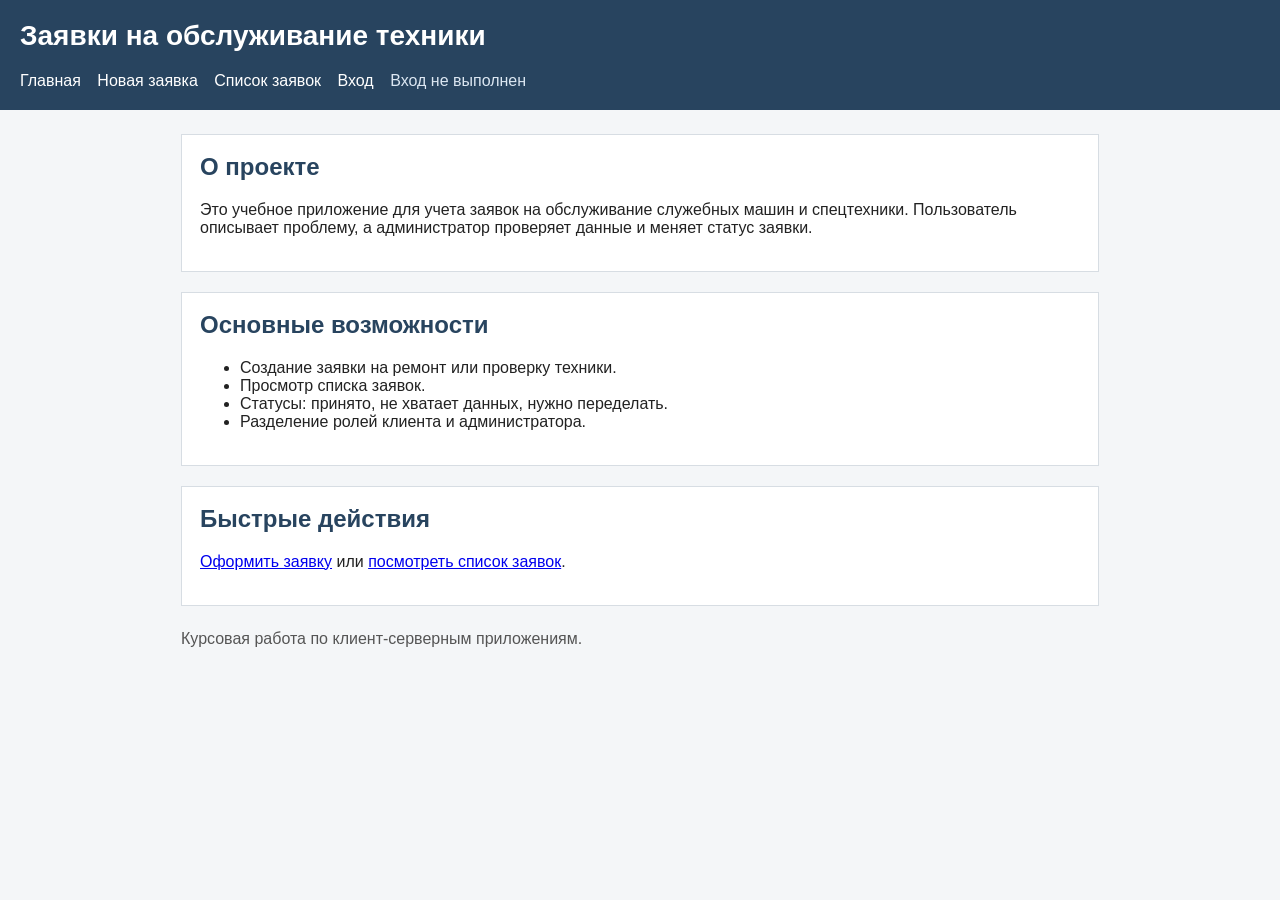
<file: public/index.html>
<!DOCTYPE html>
<html lang="ru">
<head>
    <meta charset="UTF-8">
    <meta name="viewport" content="width=device-width, initial-scale=1.0">
    <title>Заявки на обслуживание</title>
    <link rel="stylesheet" href="css/style.css">
</head>
<body>
    <header>
        <h1>Заявки на обслуживание техники</h1>
        <nav>
            <a href="index.html">Главная</a>
            <a href="request.html">Новая заявка</a>
            <a href="requests.html">Список заявок</a>
            <a href="part-requests.html">Новые детали</a>
            <a href="logs.html">Логи</a>
            <a href="login.html">Вход</a>
        </nav>
    </header>

    <main>
        <section>
            <h2>О проекте</h2>
            <p>
                Это учебное приложение для учета заявок на обслуживание служебных машин
                и спецтехники. Пользователь описывает проблему, а администратор проверяет
                данные и меняет статус заявки.
            </p>
        </section>

        <section>
            <h2>Основные возможности</h2>
            <ul>
                <li>Создание заявки на ремонт или проверку техники.</li>
                <li>Просмотр списка заявок.</li>
                <li>Статусы: принято, не хватает данных, нужно переделать.</li>
                <li>Разделение ролей клиента и администратора.</li>
            </ul>
        </section>

        <section>
            <h2>Быстрые действия</h2>
            <p>
                <a href="request.html">Оформить заявку</a>
                или
                <a href="requests.html">посмотреть список заявок</a>.
            </p>
        </section>
    </main>

    <footer>
        <p>Курсовая работа по клиент-серверным приложениям.</p>
    </footer>

    <script src="js/app.js"></script>
</body>
</html>
</file>
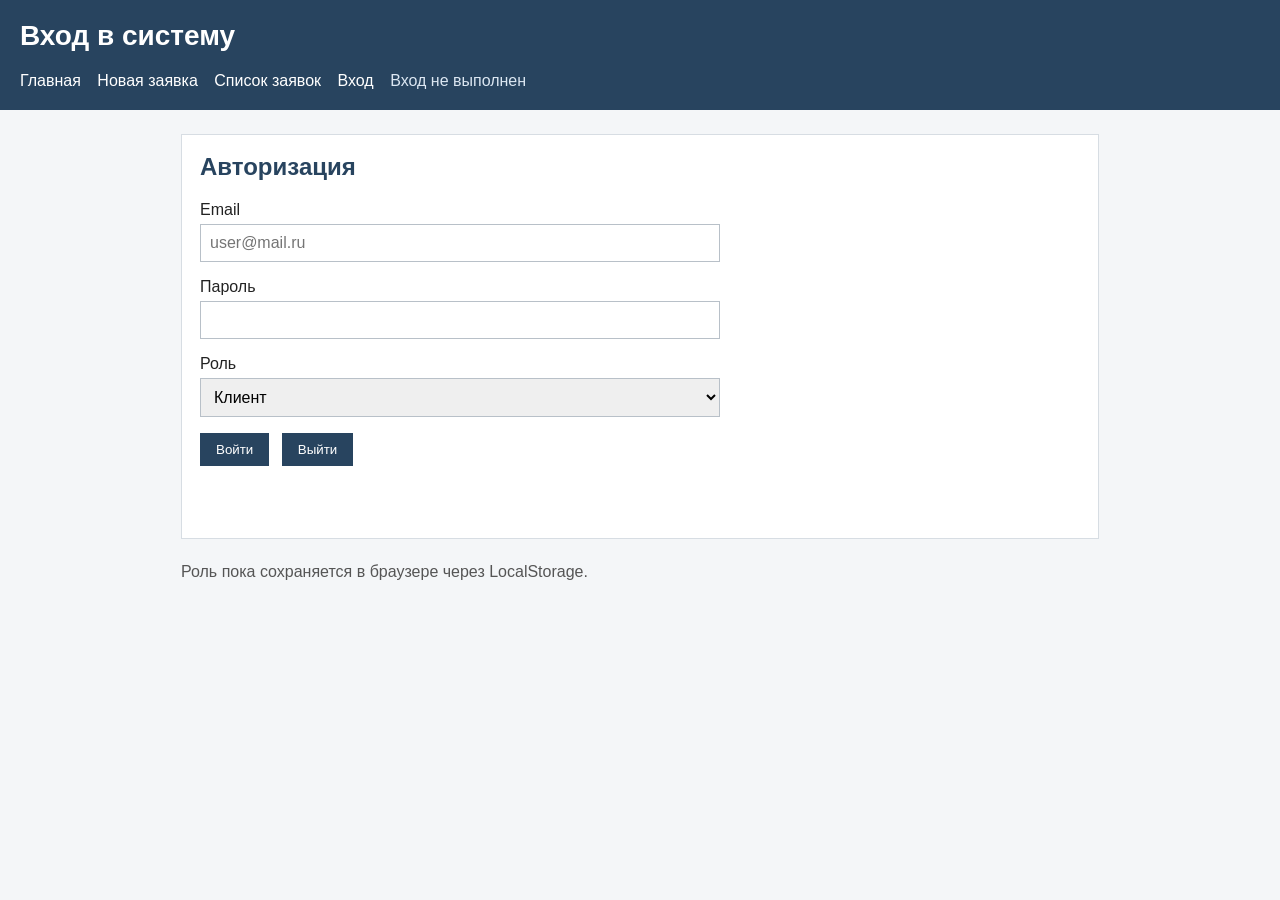
<file: public/login.html>
<!DOCTYPE html>
<html lang="ru">
<head>
    <meta charset="UTF-8">
    <meta name="viewport" content="width=device-width, initial-scale=1.0">
    <title>Вход</title>
    <link rel="stylesheet" href="css/style.css">
</head>
<body>
    <header>
        <h1>Вход в систему</h1>
        <nav>
            <a href="index.html">Главная</a>
            <a href="request.html">Новая заявка</a>
            <a href="requests.html">Список заявок</a>
            <a href="part-requests.html">Новые детали</a>
            <a href="logs.html">Логи</a>
            <a href="login.html">Вход</a>
        </nav>
    </header>

    <main>
        <section>
            <h2>Авторизация</h2>
            <form action="#" method="post" id="loginForm">
                <!-- Учебный вход, без настоящей базы пользователей -->
                <p>
                    <label for="email">Email</label><br>
                    <input type="email" id="email" name="email" placeholder="user@mail.ru" required>
                </p>

                <p>
                    <label for="password">Пароль</label><br>
                    <input type="password" id="password" name="password" required>
                </p>

                <p>
                    <label for="role">Роль</label><br>
                    <select id="role" name="role">
                        <option value="client">Клиент</option>
                        <option value="admin">Администратор</option>
                    </select>
                </p>

                <button type="submit">Войти</button>
                <button type="button" id="logoutButton">Выйти</button>
                <p id="loginMessage" class="form-message"></p>
            </form>
        </section>
    </main>

    <footer>
        <p>Роль пока сохраняется в браузере через LocalStorage.</p>
    </footer>

    <script src="js/app.js"></script>
</body>
</html>
</file>
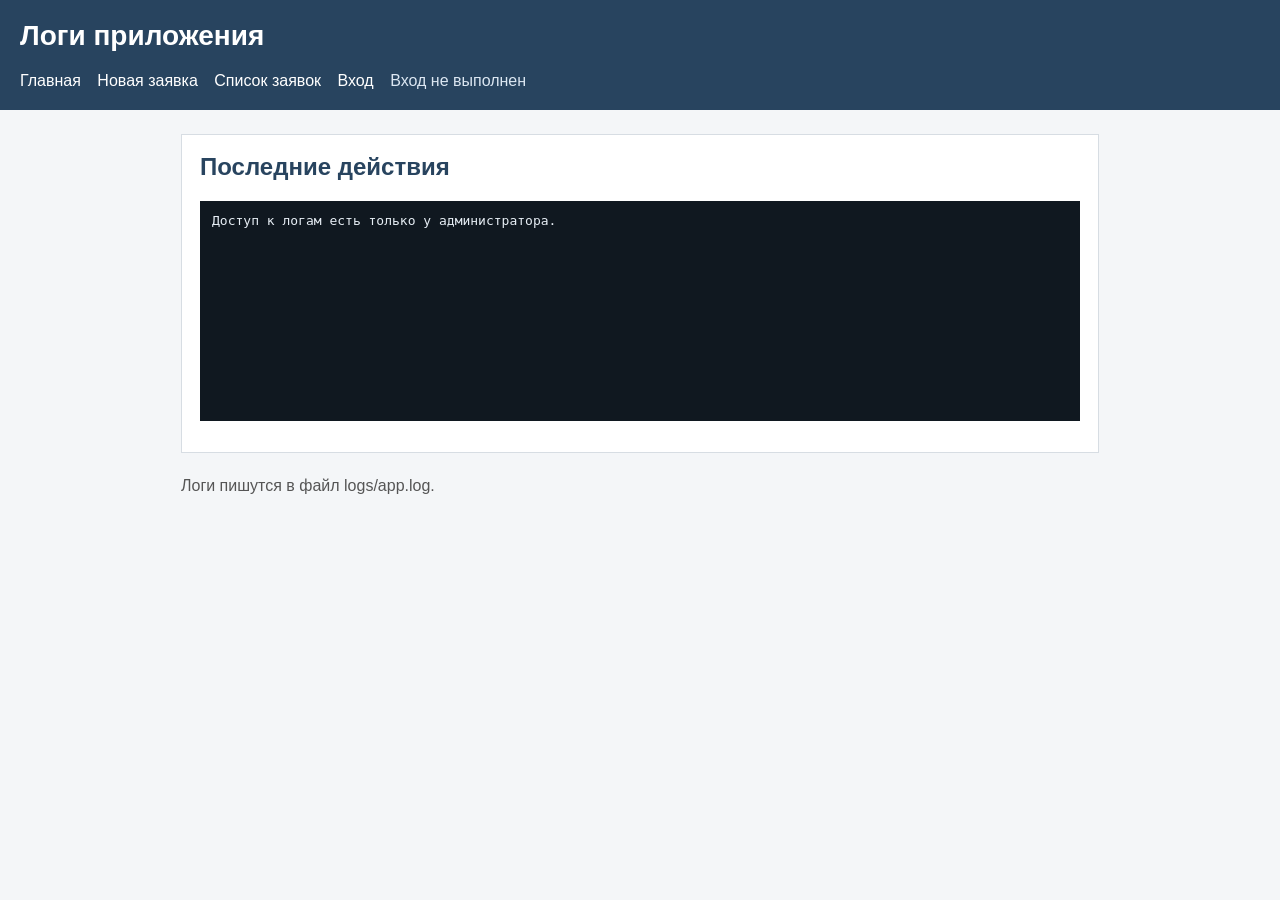
<file: public/logs.html>
<!DOCTYPE html>
<html lang="ru">
<head>
    <meta charset="UTF-8">
    <meta name="viewport" content="width=device-width, initial-scale=1.0">
    <title>Логи</title>
    <link rel="stylesheet" href="css/style.css">
</head>
<body>
    <header>
        <h1>Логи приложения</h1>
        <nav>
            <a href="index.html">Главная</a>
            <a href="request.html">Новая заявка</a>
            <a href="requests.html">Список заявок</a>
            <a href="part-requests.html">Новые детали</a>
            <a href="logs.html">Логи</a>
            <a href="login.html">Вход</a>
        </nav>
    </header>

    <main>
        <section>
            <h2>Последние действия</h2>
            <pre id="logsBox" class="log-box">Загрузка логов...</pre>
        </section>
    </main>

    <footer>
        <p>Логи пишутся в файл logs/app.log.</p>
    </footer>

    <script src="js/app.js"></script>
</body>
</html>
</file>
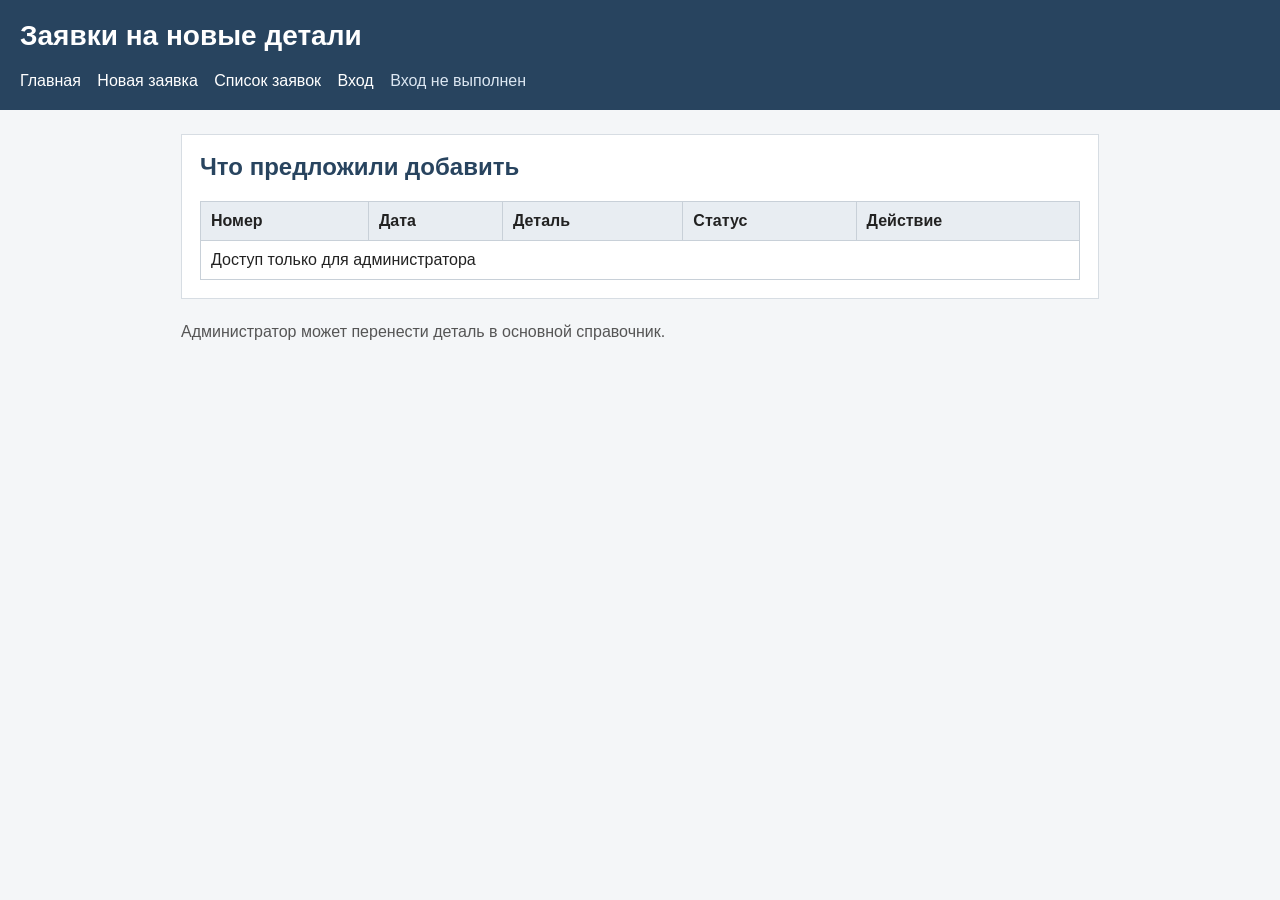
<file: public/part-requests.html>
<!DOCTYPE html>
<html lang="ru">
<head>
    <meta charset="UTF-8">
    <meta name="viewport" content="width=device-width, initial-scale=1.0">
    <title>Новые детали</title>
    <link rel="stylesheet" href="css/style.css">
</head>
<body>
    <header>
        <h1>Заявки на новые детали</h1>
        <nav>
            <a href="index.html">Главная</a>
            <a href="request.html">Новая заявка</a>
            <a href="requests.html">Список заявок</a>
            <a href="part-requests.html">Новые детали</a>
            <a href="logs.html">Логи</a>
            <a href="login.html">Вход</a>
        </nav>
    </header>

    <main>
        <section>
            <h2>Что предложили добавить</h2>
            <table>
                <thead>
                    <tr>
                        <th>Номер</th>
                        <th>Дата</th>
                        <th>Деталь</th>
                        <th>Статус</th>
                        <th>Действие</th>
                    </tr>
                </thead>
                <tbody id="partRequestsTableBody">
                    <tr>
                        <td colspan="5">Загрузка...</td>
                    </tr>
                </tbody>
            </table>
        </section>
    </main>

    <footer>
        <p>Администратор может перенести деталь в основной справочник.</p>
    </footer>

    <script src="js/app.js"></script>
</body>
</html>
</file>
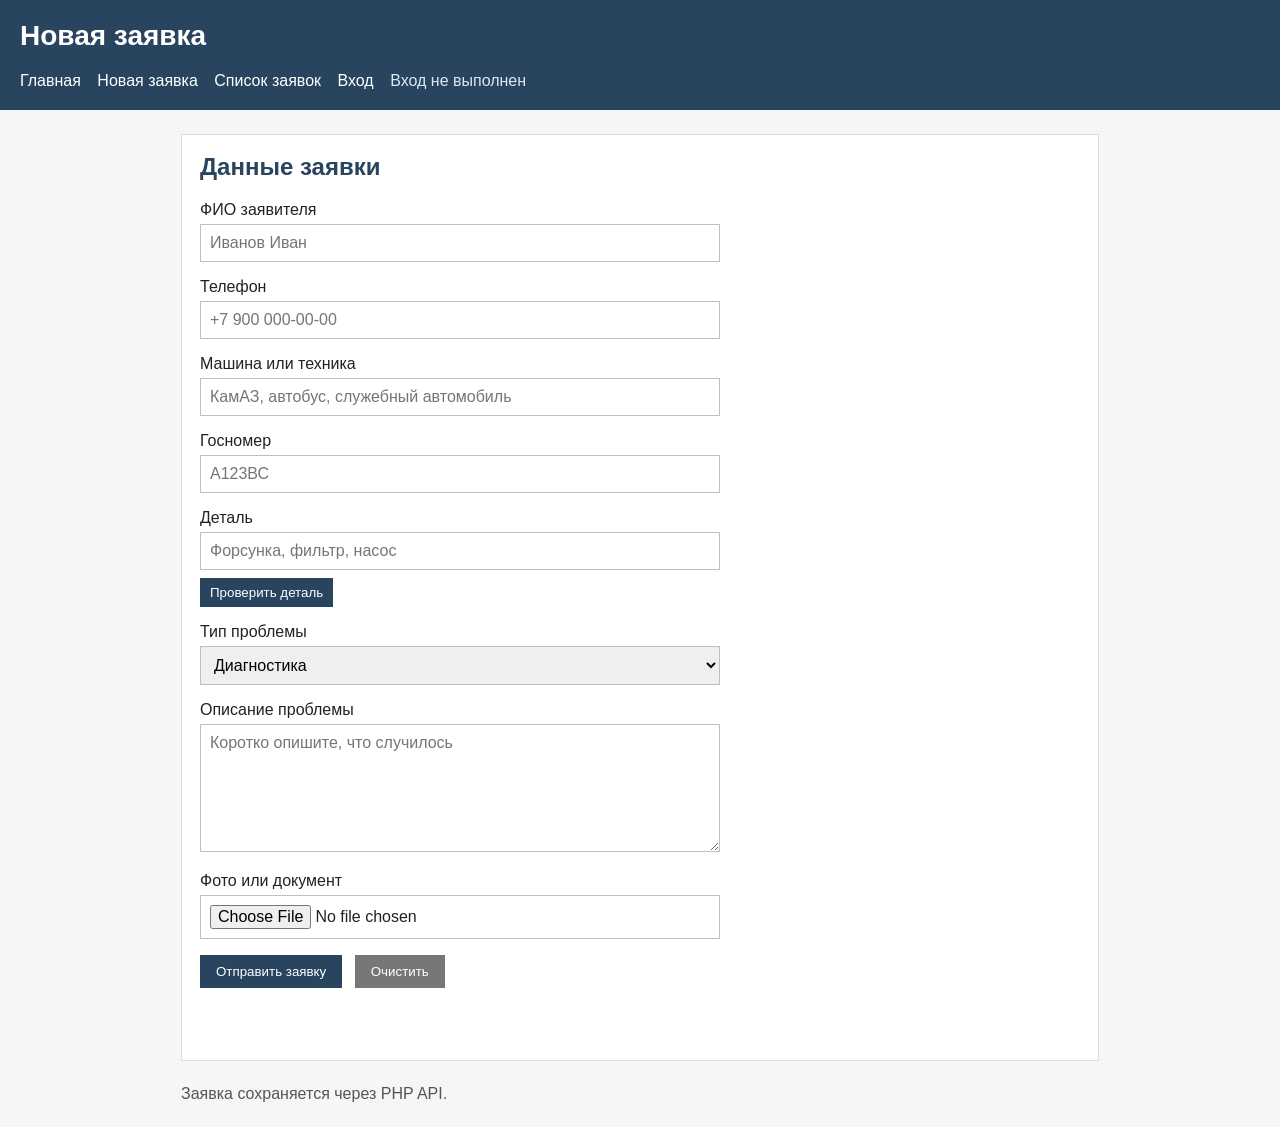
<file: public/request.html>
<!DOCTYPE html>
<html lang="ru">
<head>
    <meta charset="UTF-8">
    <meta name="viewport" content="width=device-width, initial-scale=1.0">
    <title>Новая заявка</title>
    <link rel="stylesheet" href="css/style.css">
</head>
<body>
    <header>
        <h1>Новая заявка</h1>
        <nav>
            <a href="index.html">Главная</a>
            <a href="request.html">Новая заявка</a>
            <a href="requests.html">Список заявок</a>
            <a href="part-requests.html">Новые детали</a>
            <a href="logs.html">Логи</a>
            <a href="login.html">Вход</a>
        </nav>
    </header>

    <main>
        <section>
            <h2>Данные заявки</h2>
            <form action="#" method="post" id="requestForm">
                <!-- Пока форма статическая, обработка появится позже -->
                <p>
                    <label for="clientName">ФИО заявителя</label><br>
                    <input type="text" id="clientName" name="clientName" placeholder="Иванов Иван" required>
                </p>

                <p>
                    <label for="phone">Телефон</label><br>
                    <input type="tel" id="phone" name="phone" placeholder="+7 900 000-00-00">
                </p>

                <p>
                    <label for="vehicle">Машина или техника</label><br>
                    <input type="text" id="vehicle" name="vehicle" placeholder="КамАЗ, автобус, служебный автомобиль" required>
                </p>

                <p>
                    <label for="plateNumber">Госномер</label><br>
                    <input type="text" id="plateNumber" name="plateNumber" placeholder="А123ВС">
                </p>

                <p>
                    <label for="partName">Деталь</label><br>
                    <input type="text" id="partName" name="partName" placeholder="Форсунка, фильтр, насос">
                    <br>
                    <button type="button" id="checkPartButton" class="small-button">Проверить деталь</button>
                    <button type="button" id="sendPartButton" class="small-button hidden">Отправить на добавление</button>
                    <span id="partMessage" class="part-message"></span>
                </p>

                <p>
                    <label for="problemType">Тип проблемы</label><br>
                    <select id="problemType" name="problemType">
                        <option value="diagnostics">Диагностика</option>
                        <option value="repair">Ремонт</option>
                        <option value="part">Проблема с деталью</option>
                        <option value="other">Другое</option>
                    </select>
                </p>

                <p>
                    <label for="description">Описание проблемы</label><br>
                    <textarea id="description" name="description" rows="6" placeholder="Коротко опишите, что случилось" required></textarea>
                </p>

                <p>
                    <label for="photo">Фото или документ</label><br>
                    <input type="file" id="photo" name="photo">
                </p>

                <button type="submit">Отправить заявку</button>
                <button type="reset">Очистить</button>
                <p id="formMessage" class="form-message"></p>
                <p id="requestResult" class="request-result"></p>
            </form>
        </section>
    </main>

    <footer>
        <p>Заявка сохраняется через PHP API.</p>
    </footer>

    <script src="js/app.js"></script>
</body>
</html>
</file>
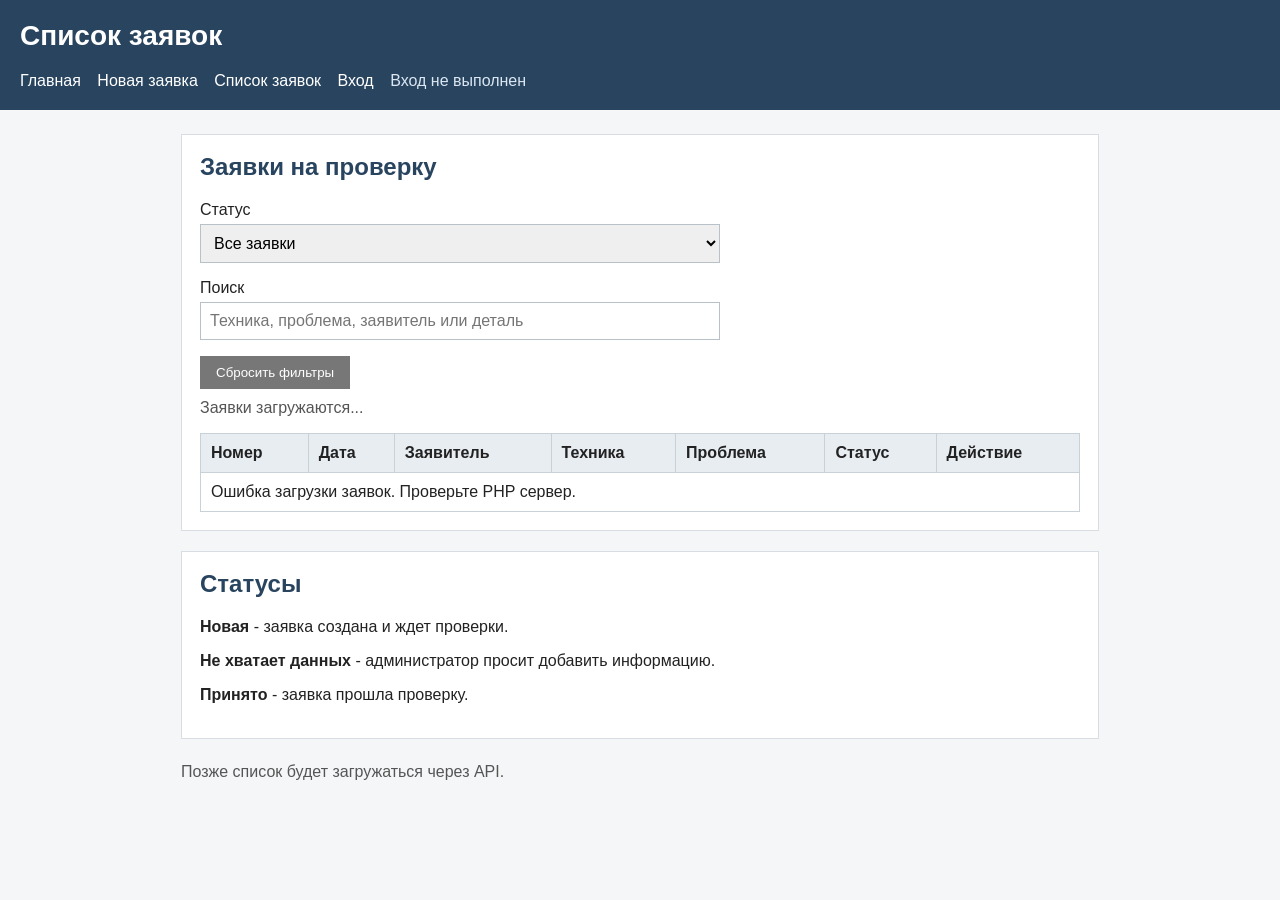
<file: public/requests.html>
<!DOCTYPE html>
<html lang="ru">
<head>
    <meta charset="UTF-8">
    <meta name="viewport" content="width=device-width, initial-scale=1.0">
    <title>Список заявок</title>
    <link rel="stylesheet" href="css/style.css">
</head>
<body>
    <header>
        <h1>Список заявок</h1>
        <nav>
            <a href="index.html">Главная</a>
            <a href="request.html">Новая заявка</a>
            <a href="requests.html">Список заявок</a>
            <a href="part-requests.html">Новые детали</a>
            <a href="logs.html">Логи</a>
            <a href="login.html">Вход</a>
        </nav>
    </header>

    <main>
        <section>
            <h2>Заявки на проверку</h2>
            <p class="filter-row">
                <label for="statusFilter">Статус</label><br>
                <select id="statusFilter">
                    <option value="all">Все заявки</option>
                    <option value="Новая">Новая</option>
                    <option value="Не хватает данных">Не хватает данных</option>
                    <option value="Принято">Принято</option>
                </select>
            </p>
            <p class="filter-row">
                <label for="requestSearch">Поиск</label><br>
                <input type="search" id="requestSearch" placeholder="Техника, проблема, заявитель или деталь">
            </p>
            <p>
                <button type="button" id="resetFilters">Сбросить фильтры</button>
            </p>
            <p id="requestsCount" class="requests-count">Заявки загружаются...</p>

            <table>
                <thead>
                    <tr>
                        <th>Номер</th>
                        <th>Дата</th>
                        <th>Заявитель</th>
                        <th>Техника</th>
                        <th>Проблема</th>
                        <th>Статус</th>
                        <th>Действие</th>
                    </tr>
                </thead>
                <tbody id="requestsTableBody">
                    <tr>
                        <td colspan="7">Загрузка заявок...</td>
                    </tr>
                </tbody>
            </table>
        </section>

        <section>
            <h2>Статусы</h2>
            <p><b>Новая</b> - заявка создана и ждет проверки.</p>
            <p><b>Не хватает данных</b> - администратор просит добавить информацию.</p>
            <p><b>Принято</b> - заявка прошла проверку.</p>
        </section>
    </main>

    <footer>
        <p>Позже список будет загружаться через API.</p>
    </footer>

    <script src="js/app.js"></script>
</body>
</html>
</file>
<file: public/css/style.css>
* {
    box-sizing: border-box;
}

body {
    margin: 0;
    font-family: Arial, sans-serif;
    color: #222;
    background: #f4f6f8;
}

header {
    background: #28445f;
    color: white;
    padding: 20px;
}

header h1 {
    margin: 0 0 12px;
    font-size: 28px;
}

nav a {
    display: inline-block;
    margin-right: 12px;
    color: white;
    text-decoration: none;
}

nav a:hover {
    text-decoration: underline;
}

.user-label {
    display: inline-block;
    margin-top: 8px;
    margin-right: 10px;
    color: #dce7f2;
}

.logout-link {
    padding: 0;
    border: 0;
    background: transparent;
    color: white;
    text-decoration: underline;
    cursor: pointer;
}

main {
    max-width: 950px;
    margin: 24px auto;
    padding: 0 16px;
}

section {
    margin-bottom: 20px;
    padding: 18px;
    background: white;
    border: 1px solid #d7dde3;
}

h2 {
    margin-top: 0;
    color: #28445f;
}

.filter-row {
    margin-bottom: 12px;
}

.requests-count {
    margin-top: -6px;
    color: #555;
}

input,
select,
textarea {
    width: 100%;
    max-width: 520px;
    padding: 9px;
    margin-top: 5px;
    border: 1px solid #b8c0c8;
    font: inherit;
}

.field-error {
    border-color: #b00020;
    background: #fff5f5;
}

.hidden {
    display: none;
}

textarea {
    resize: vertical;
}

button {
    padding: 9px 16px;
    margin-right: 8px;
    border: 0;
    background: #28445f;
    color: white;
    cursor: pointer;
}

button[type="reset"] {
    background: #777;
}

button:hover {
    opacity: 0.9;
}

.small-button {
    margin-top: 8px;
    padding: 7px 10px;
}

table button {
    padding: 6px 10px;
    margin: 0;
}

#resetFilters {
    background: #777;
}

.form-message {
    min-height: 22px;
    color: #2d6a2d;
}

.form-message.error {
    color: #b00020;
}

.request-result {
    margin-top: 8px;
}

.request-result a {
    color: #28445f;
}

.part-message {
    display: inline-block;
    margin-left: 8px;
    color: #2d6a2d;
}

.part-message.error {
    color: #b00020;
}

.log-box {
    min-height: 220px;
    padding: 12px;
    overflow: auto;
    background: #101820;
    color: #e7eef5;
    white-space: pre-wrap;
}

table {
    width: 100%;
    border-collapse: collapse;
    background: white;
}

th,
td {
    padding: 10px;
    border: 1px solid #c8d0d8;
    text-align: left;
}

th {
    background: #e8edf2;
}

footer {
    max-width: 950px;
    margin: 0 auto 24px;
    padding: 0 16px;
    color: #555;
}

/* Для телефона просто уменьшаем отступы */
@media (max-width: 600px) {
    header {
        padding: 16px;
    }

    nav a {
        display: block;
        margin: 6px 0;
    }

    section {
        padding: 14px;
    }
}
</file>
